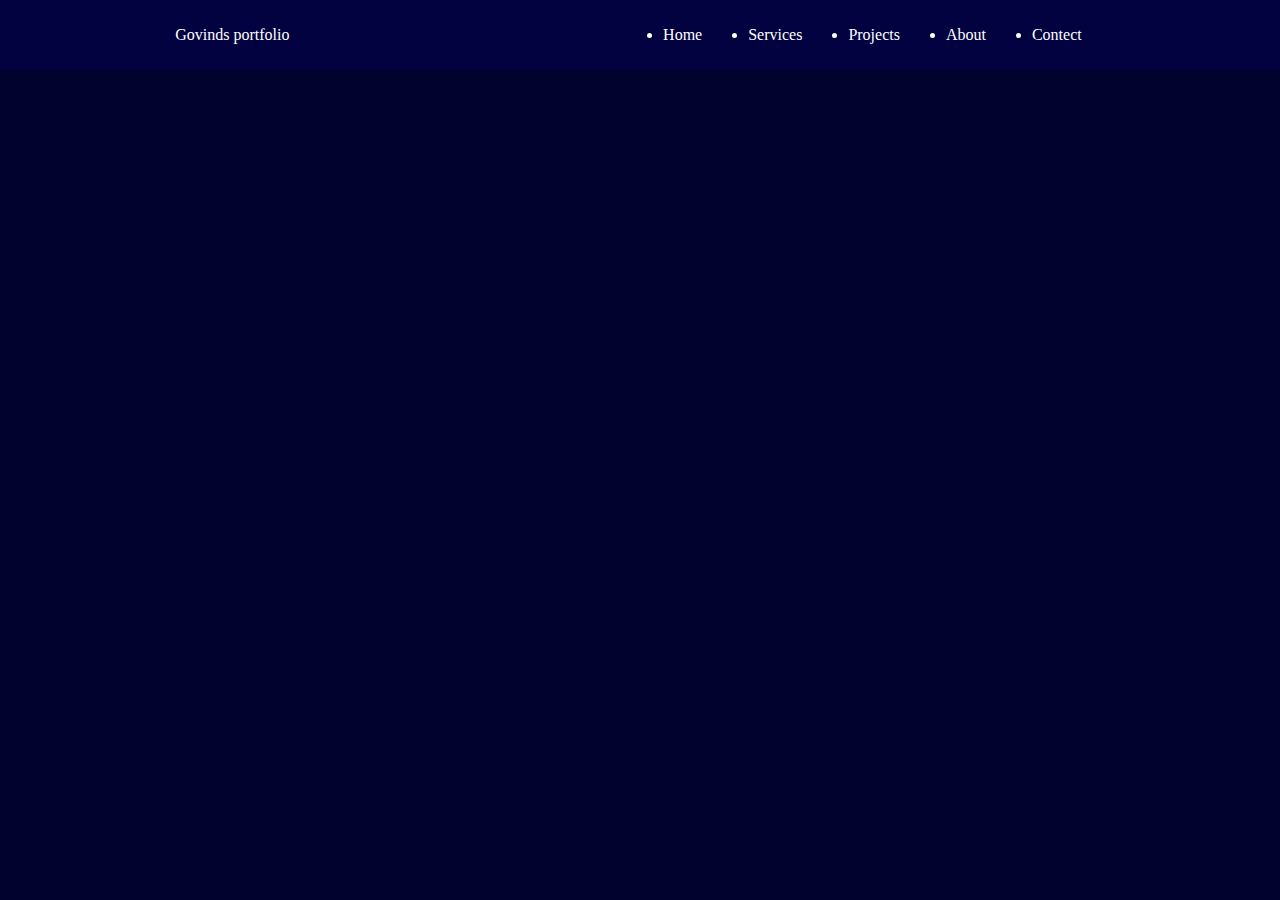
<file: portfolio website/index.html>
<!DOCTYPE html>
<html lang="en">
<head>
    <meta charset="UTF-8">
    <meta name="viewport" content="width=device-width, initial-scale=1.0">
    <title>profile</title>
    <link rel="preconnect" href="https://fonts.googleapis.com">
<link rel="preconnect" href="https://fonts.gstatic.com" crossorigin>
<link href="https://fonts.googleapis.com/css2?family=Poppins:ital,wght@0,100;0,200;0,300;0,400;0,500;0,600;0,700;0,800;0,900;1,100;1,200;1,300;1,400;1,500;1,600;1,700;1,800;1,900&display=swap" rel="stylesheet">
    <style>
        *{
            margin: 0;
            padding: 0;
        }

    body {background-color:rgb(2, 2, 47);
    color: white;
    }

    nav{
        display: flex;
        justify-content: space-around;
        align-items: center;
        height: 70px;
        background-color: rgb(2, 2, 64);
    }
    .left{
        
    }

    nav ul{
        display: flex;
        justify-content: center;
    }
    nav ul li{
        margin: 0 23px;
    }
    </style>
</head>
<body>
    <header>

        <nav>
            <div class="left"> Govinds portfolio </div>
            <div class="right">  <ul>
                <li>Home</li>
                <li>Services</li>
                <li>Projects</li>
                <li>About</li>
                <li>Contect</li>
            </ul> </div>
        </nav>
    </header>
</body>
</html>
</file>
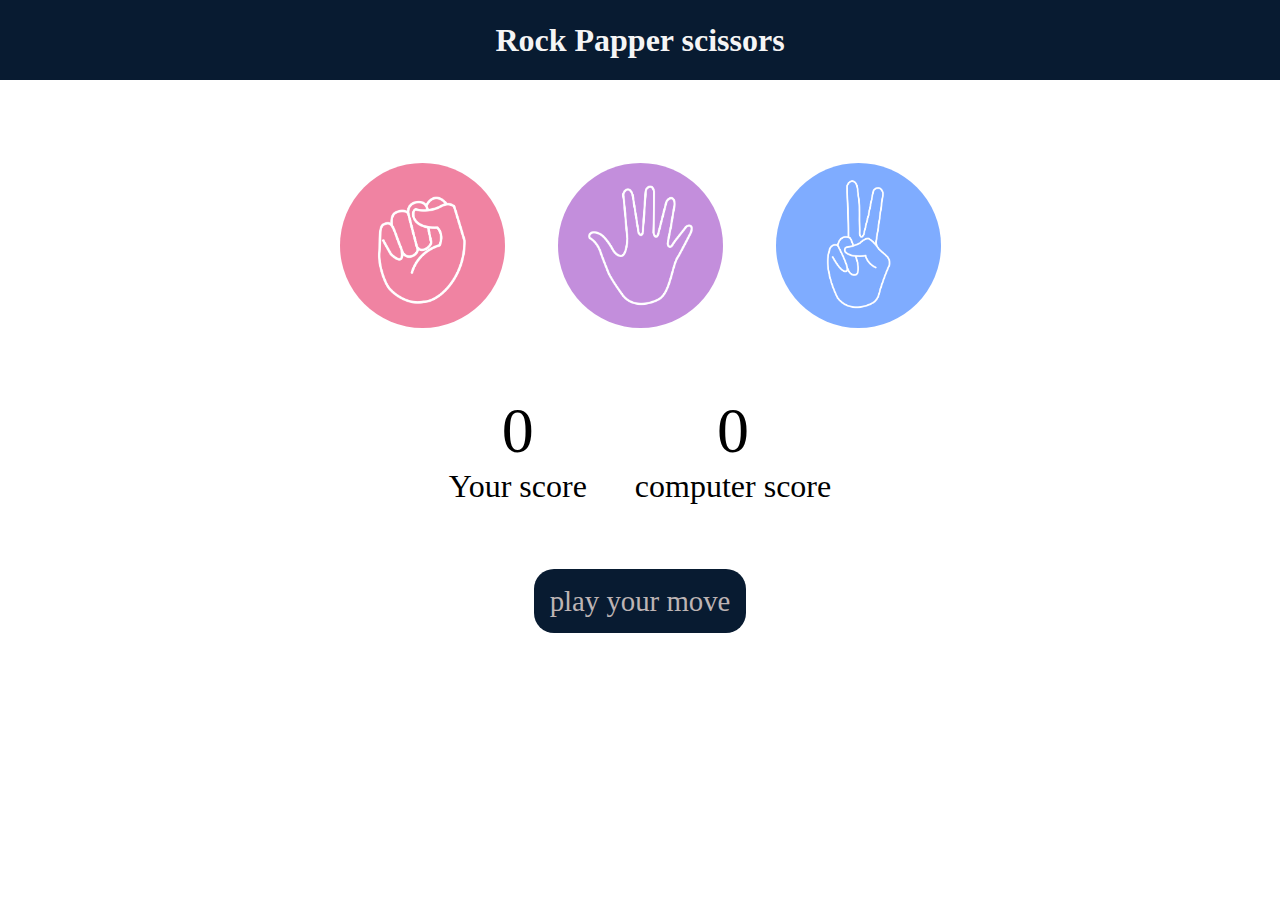
<file: Rock paper scissors Game/index.html>
<!DOCTYPE html>
<html lang="en">
<head>
    <meta charset="UTF-8">
    <meta name="viewport" content="width=device-width, initial-scale=1.0">
    <title>Rock paper scissors</title>
    <link rel="stylesheet" href="style.css">
</head>
<body>



    <h1>Rock Papper scissors</h1>
    <div class="choices">
        <div class="choice" id="rock">
            <img src="images/rock.png" alt="">

        </div>
        <div class="choice" id="paper">
            <img src="images/paper.png" alt="">
        </div>
        <div class="choice" id="scissor">
            <img src="images/scissors.png" alt="">
        </div>
    </div>




    <div class="score-board">
        <div class="scores" >
            <p id="user-score">0</p>
            <p>Your score</p>

        </div>
        <div class="scores">
            <p id="comp-score">0</p>
            <p>computer score</p>
        </div>
    </div>





    <div class="message-container">
        <p id="msg"> play your move</p>
    </div>

    <script src="script.js"></script>
</body>
</html>
</file>
<file: Rock paper scissors Game/style.css>
*{

  margin: 0;
  padding: 0;
  text-align: center;

}

h1{
    background-color: #081b31;
    color: whitesmoke;
    height: 5rem;
    line-height: 5rem;
}

.choice{
    height: 170px;
    width: 170px;
    border-radius: 50%;
    display: flex;

    justify-content: center;
    align-items: center;
   


}


img{

    height: 165px;
    width: 165px;
    object-fit: cover;
    border-radius: 50%;
}
.choice:hover{
    /* opacity: 50%; */
    cursor: pointer;
    background-color: rgb(8, 1, 15);
}
.choices{
    display: flex;
    align-items: center;
    justify-content: center;
    gap: 3rem; 
    margin-top: 5rem;
}

.score-board{
    display: flex;
    justify-content: center;
    align-items: center;
    margin-top: 4rem;
    font-size: 2rem;
    gap: 3rem;
}

#user-score, #comp-score{
    font-size: 4rem;
}

.message-container{
    margin-top: 5rem;
    
}

#msg{
    background-color: #081b31;
    color: rgb(189, 180, 180);
    font-size: 1.8rem;
    margin-top: 5rem;
    display: inline;
    padding: 1rem;
    border-radius: 20px;
    

}
</file>
